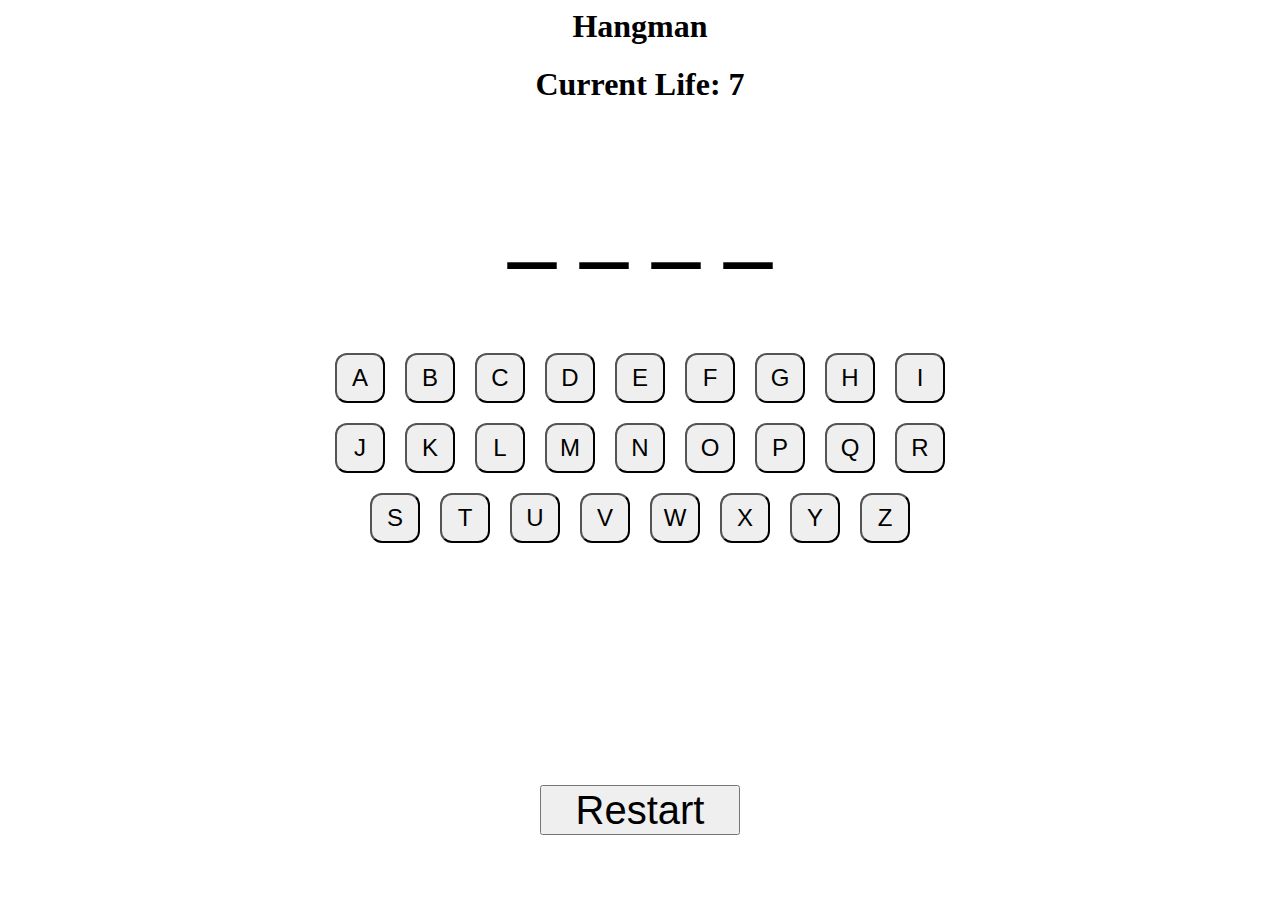
<file: Hangman(old)/index.html>
<html lang="en">

<head>
    <meta charset="UTF-8">
    <meta name="viewport" content="width=device-width, initial-scale=1.0">
    <meta http-equiv="X-UA-Compatible" content="ie=edge">
    <title>Hangman</title>
    <style>
        div {
            text-align: center;
        }

        /*desktop*/
        @media only screen and (min-width: 900px) {
            #restart {
                width: 200px;
                height: 50px;
                font-size: 40px;
                text-align: center;
            }

            #lineDiv {
                font-size: 300%;
            }

            #buttonsDiv {
                margin: auto;
                width: 50%;
                height: 50%;
            }
        }

        /*tablet*/
        @media only screen and (max-width: 900px) and (min-width: 500px) {
            #restart {
                width: 100px;
                height: 50px;
                font-size: 20px;
                text-align: center;
            }

            #lineDiv {
                font-size: 200%;
            }

            #buttonsDiv {
                margin: auto;
                width: 70%;
                height: 60%;
            }
        }

        /*mobile*/
        @media only screen and (max-width:500px) {
            #restart {
                width: 80px;
                height: 40px;
                font-size: 15px;
                text-align: center;
            }

            #lineDiv {
                font-size: 150%;
            }

            #buttonsDiv {
                margin: auto;
                width: 100%;
                height: 70%;
            }
        }
    </style>
</head>

<body>
    <div id="titleDiv">
        <h1>Hangman</h1>
    </div>
    <div id="lifeDiv">
        <h1 id="life"></h1>
    </div>
    <div id="lineDiv">
        <h1 id="line"></h1>
    </div>
    <div id="gameMessage">
        <h1 id="gameOver"></h1>
    </div>
    <div id="buttonsDiv">
    </div>
    <div id="restartDiv">
        <button type='button' id='restart'>Restart</button>
    </div>
    <script>
        let buttons = [];
        let answerArr = [];
        let life = 7;
        let stop = false;
        let wordbank = ['LEARNED', 'SENSE', 'SLIM', 'UTTER', 'LOCK', 'NOTICE', 'ZONKED', 'AWAKE', 'FRETFUL', 'CAUSE', 'COVER', 'POOR', 'PERMIT', 'DANGEROUS', 'FURRY', 'PICKLE', 'ERROR', 'ORDER', 'DAM', 'TEMPER', 'PLAY', 'SISTER', 'NUMBER', 'COMFORTABLE', 'ANTS', 'ARROGANT', 'EXCITE', 'AMUSING', 'BACK', 'RIPE', 'SUGGESTION', 'SEPARATE', 'INFLUENCE', 'STEADY', 'AVERAGE', 'ORANGES', 'LONGING', 'CRIME', 'NORTH', 'RUDDY', 'SPARK', 'INCONCLUSIVE', 'VICTORIOUS', 'JUGGLE', 'SHUT', 'ONEROUS', 'HANDSOME', 'JOIN', 'TAX', 'GUIDE', 'CABBAGE', 'DRIVING', 'DISLIKE', 'CAST', 'NOISELESS', 'DRUNK', 'VULGAR', 'TEST', 'BLOOD', 'SPIDERS', 'YARN', 'CRACKER', 'SLEEPY', 'HUM', 'PLANT', 'SLOW', 'JUICE', 'STROKE', 'UNUSUAL', 'COMPETITION', 'CLIP', 'BEE', 'DRAG', 'PURPLE', 'DEPRESSED', 'INTEND', 'CONNECT', 'FLAG', 'TYPICAL', 'MATERIALISTIC', 'GROTESQUE', 'BRIGHT', 'WHEEL', 'SNOTTY', 'RIVER', 'PRINT', 'BREEZY', 'INVENTION', 'EXUBERANT', 'LETTER', 'SILENT', 'EXCLUSIVE', 'BEFITTING', 'BOARD', 'BITTER', 'INTERRUPT', 'DEAFENING', 'REPLACE', 'PRICE', 'PROGRAM'];
        let word = generateWord(wordbank);

        startGame();

        document.getElementById('restart').onclick = restartGame;

        function restartGame() {
            for (let i = 0; i < buttons.length; i++) {
                buttons[i].reEnable();
            }
            answerArr = [];
            life = 7;
            stop = false;
            document.getElementById("gameOver").innerHTML = '';
            word = generateWord(wordbank);
            generateUnderlines(word);
            printGame();
        }


        function startGame() {
            createButtons();
            generateUnderlines(word);
            printGame();
        }

        function Button(id) {
            this.id = id;
            this.btn = document.createElement("button");
            this.btn.style.width = "50px";
            this.btn.style.height = "50px";
            this.btn.style.margin = "10px";
            this.btn.style.borderRadius = "12px";
            this.btn.innerHTML = "<font size='5'>" + String.fromCharCode(id + 65) + "</font>";
            this.btn.style.position = "static";
            this.reEnable = function () {
                this.btn.disabled = false;
            }
            this.btn.onclick = function () {
                checkWord(id);
                this.disabled = true;
            };
            document.getElementById("buttonsDiv").appendChild(this.btn);
        }

        function checkWord(i) {
            if (!stop) {
                let guessed = false;
                let win = true;
                for (let j = 0; j < word.length; j++) {
                    if (word[j] == String.fromCharCode(buttons[i].id + 65)) {
                        guessed = true;
                        if (answerArr[j] == '_') {
                            life++;
                        }
                        answerArr[j] = word[j];
                        printGame();
                    }
                }
                for (let j = 0; j < answerArr.length; j++) {
                    if (answerArr[j] == '_') {
                        win = false;
                        break;
                    }
                }
                if (!guessed) {
                    life--;
                }
                document.getElementById('life').innerHTML = "Current Life: " + life;
                if (win) {
                    gameOver('w');
                }
                if (life == 0) {
                    gameOver();
                }
            }
        }

        function createButtons() {
            for (let i = 0; i < 26; i++) {
                buttons.push(new Button(i));
            }
        }

        function generateUnderlines(word) {
            let letters = word.length;
            for (let i = 0; i < word.length; i++) {
                answerArr[i] = '_';
            }
        }

        function gameOver(winOrlose) {
            if (winOrlose == 'w') {
                document.getElementById('gameOver').innerHTML = "YOU WON!";
            } else {
                document.getElementById('gameOver').innerHTML = "GAME OVER!" + "\nCorrect Word is " + word;
            }
            word = generateWord(wordbank);
            generateUnderlines(word);
            life = 7;
            stop = true;
        }

        function printGame() {
            document.getElementById("line").innerHTML = answerArr.join(' ');
            document.getElementById("life").innerHTML = "Current Life: " + life;
        }

        function generateWord(wordList) {
            randomNum = parseInt(Math.random() * 100);
            return wordList[randomNum];
        }
    </script>
</body>

</html>
</file>
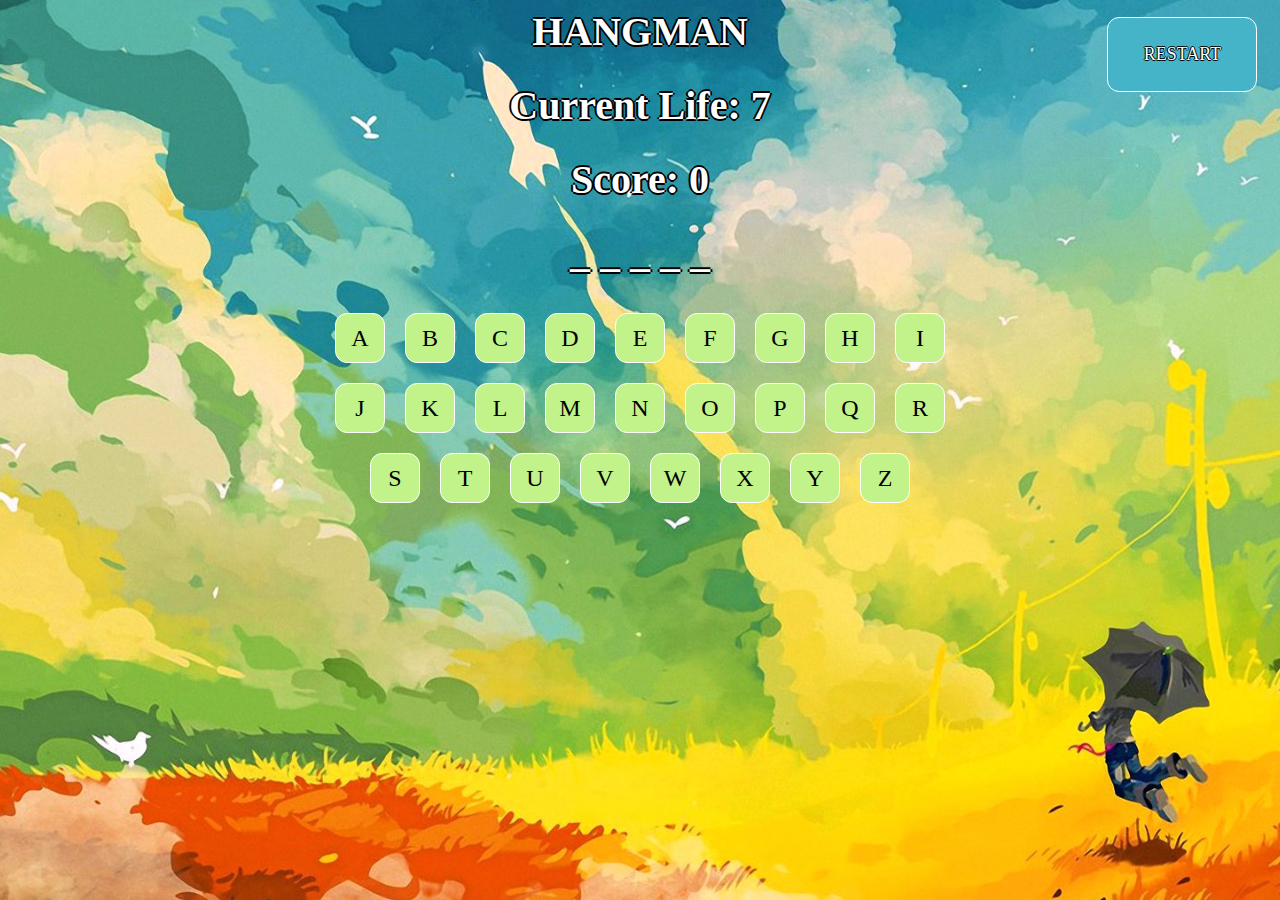
<file: Hangman/index.html>
<html lang="en">

<head>
    <meta charset="UTF-8">
    <meta name="viewport" content="width=device-width, initial-scale=1.0">
    <meta http-equiv="X-UA-Compatible" content="ie=edge">
    <title>Hangman Game</title>
    <link href="./css/style.css" rel="stylesheet" type="text/css">
</head>

<body>
    <div id="titleDiv">
        <h1>HANGMAN</h1>
    </div>
    <div id="lifeDiv">
        <h1 id="life"></h1>
        <h1 id="score"></h1>
    </div>
    <div id="lineDiv">
        <h1 id="line"></h1>
    </div>
    <div id="gameMessage">
        <h1 id="gameOver"></h1>
    </div>
    <div id="buttonsDiv">
    </div>
    <div id="restartDiv">
        <button type='button' id='restart'>RESTART</button>
    </div>
    <script src="./src/script.js"></script>
</body>

</html>
</file>
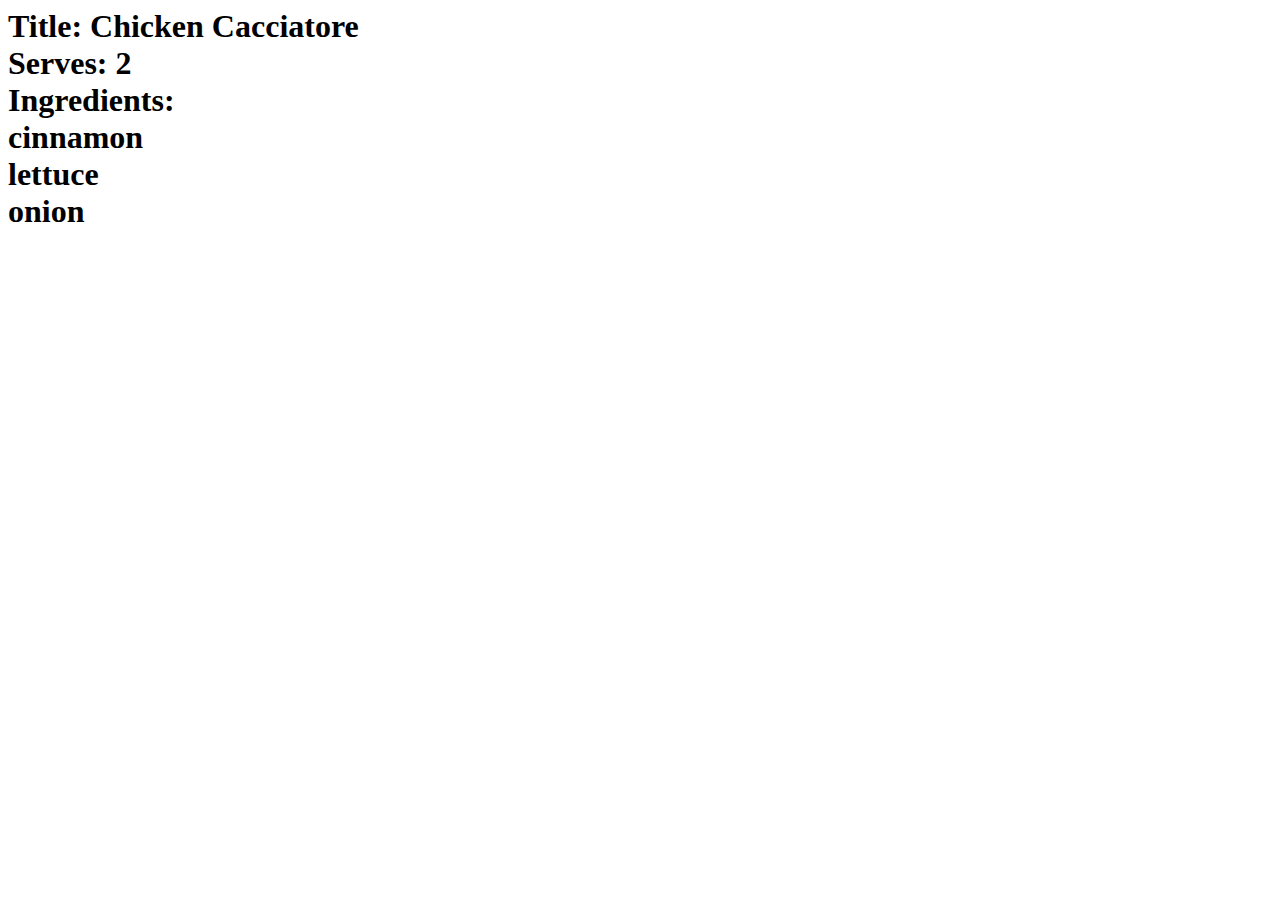
<file: lab8/index.html>
<html lang="en">
<head>
    <meta charset="UTF-8">
    <meta name="viewport" content="width=device-width, initial-scale=1.0">
    <meta http-equiv="X-UA-Compatible" content="ie=edge">
    <title>Lab8</title>
    <style>
        div{
            width:15px;
            height:auto;
            display:inline-block;
        }
        button{
            font-size:15px;
            width:50px;
            height:30px;
        }
    </style>
</head>
<body>
    <script>
        // part a
        let buttonNum = parseInt(prompt("Enter number of buttons"));
        if (buttonNum >= 0 && buttonNum <= 26){
            generateButtons(buttonNum);
        } else{
            window.alert("Number should be between 0 and 26");
        }

        function generateButtons(num){
            for(let i = 0; i < num; i++){
                let btn = document.createElement("BUTTON");
                let space = document.createElement("div");
                document.body.appendChild(btn);
                document.body.appendChild(space);
                btn.innerHTML = String.fromCharCode(i + 65);
                btn.onclick = function(){console.log("Button " + String.fromCharCode(i + 65) + " was clicked")};
            }
        }

        // part b
        function Myrecipe(title, serves, incredients){
            this.title = title;
            this.serves = serves;
            this.incredients = incredients;
            this.print = function(){
                document.write("<h1>");
                document.write("Title: " + title + "<br>");
                document.write("Serves: " + serves + "<br>");
                document.write("Ingredients: " + "<br>");
                for(let i = 0; i < incredients.length; i ++){
                    document.write(incredients[i] + "<br>");
                }
            }
        }
        myObj = new Myrecipe ("Chicken Cacciatore", 2, ["cinnamon", "lettuce", "onion"] );
        myObj.print();

    </script>
</body>
</html>
</file>
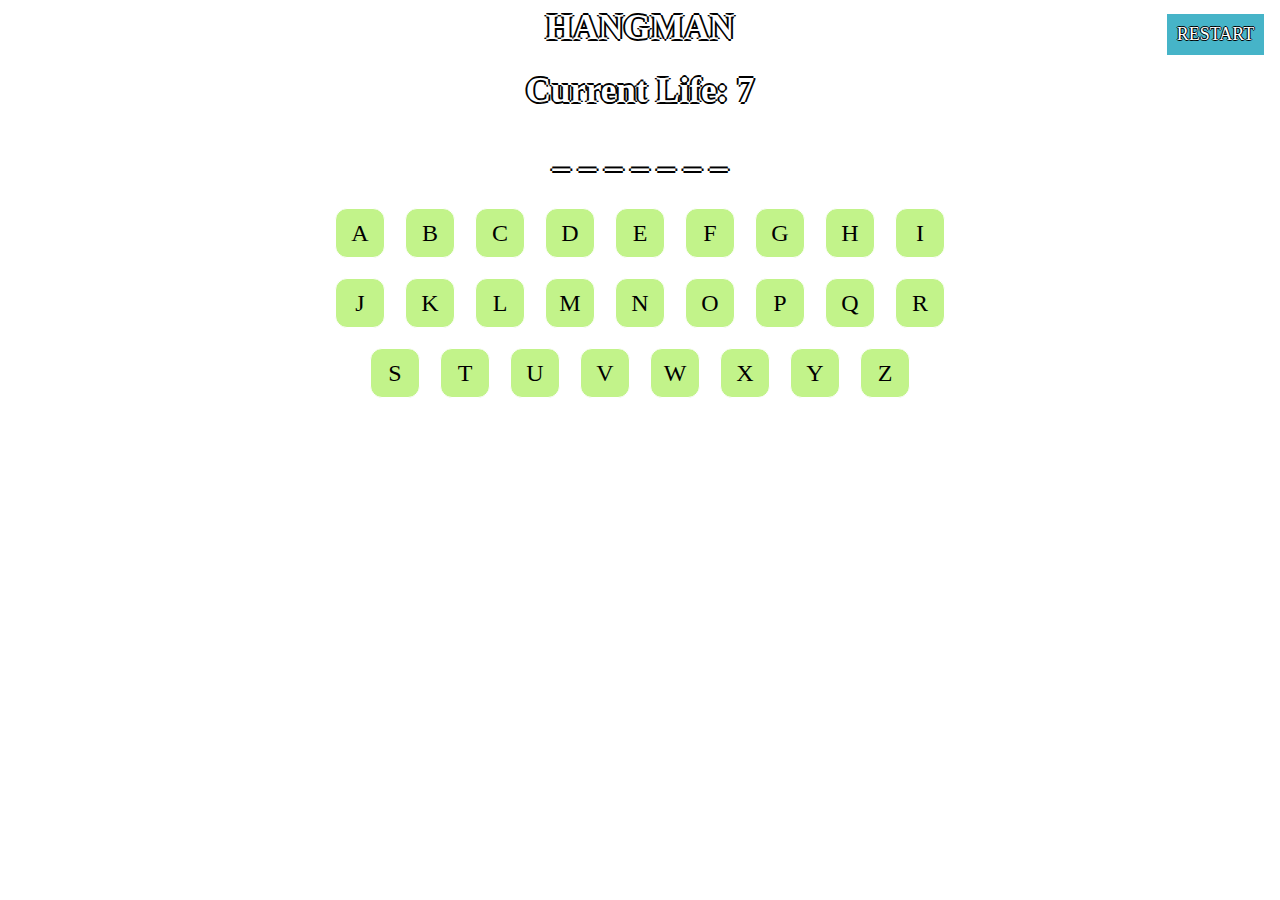
<file: Test/index.html>
<html lang="en">

<head>
    <meta charset="UTF-8">
    <meta name="viewport" content="width=device-width, initial-scale=1.0">
    <meta http-equiv="X-UA-Compatible" content="ie=edge">
    <title>Hangman Game</title>
    <link rel="stylesheet" href="hangstyle.css">
</head>

<body>
    <div id="titleDiv">
        <h1>HANGMAN</h1>
    </div>
    <div id="lifeDiv">
        <h1 id="life"></h1>
    </div>
    <div id="lineDiv">
        <h1 id="line"></h1>
    </div>
    <div id="gameMessage">
        <h1 id="gameOver"></h1>
    </div>
    <div id="buttonsDiv">
    </div>
    <div id="restartDiv">
        <button type='button' id='restart'>RESTART</button>
    </div>
    <script>
        let buttons = [];
        let answerArr = [];
        let life = 7;
        let stop = false;
        let wordbank = ['LEARNED', 'SENSE', 'SLIM', 'UTTER', 'LOCK', 'NOTICE', 'ZONKED', 'AWAKE', 'FRETFUL', 'CAUSE', 'COVER', 'POOR', 'PERMIT', 'DANGEROUS', 'FURRY', 'PICKLE', 'ERROR', 'ORDER', 'DAM', 'TEMPER', 'PLAY', 'SISTER', 'NUMBER', 'COMFORTABLE', 'ANTS', 'ARROGANT', 'EXCITE', 'AMUSING', 'BACK', 'RIPE', 'SUGGESTION', 'SEPARATE', 'INFLUENCE', 'STEADY', 'AVERAGE', 'ORANGES', 'LONGING', 'CRIME', 'NORTH', 'RUDDY', 'SPARK', 'INCONCLUSIVE', 'VICTORIOUS', 'JUGGLE', 'SHUT', 'ONEROUS', 'HANDSOME', 'JOIN', 'TAX', 'GUIDE', 'CABBAGE', 'DRIVING', 'DISLIKE', 'CAST', 'NOISELESS', 'DRUNK', 'VULGAR', 'TEST', 'BLOOD', 'SPIDERS', 'YARN', 'CRACKER', 'SLEEPY', 'HUM', 'PLANT', 'SLOW', 'JUICE', 'STROKE', 'UNUSUAL', 'COMPETITION', 'CLIP', 'BEE', 'DRAG', 'PURPLE', 'DEPRESSED', 'INTEND', 'CONNECT', 'FLAG', 'TYPICAL', 'MATERIALISTIC', 'GROTESQUE', 'BRIGHT', 'WHEEL', 'SNOTTY', 'RIVER', 'PRINT', 'BREEZY', 'INVENTION', 'EXUBERANT', 'LETTER', 'SILENT', 'EXCLUSIVE', 'BEFITTING', 'BOARD', 'BITTER', 'INTERRUPT', 'DEAFENING', 'REPLACE', 'PRICE', 'PROGRAM'];
        let word = generateWord(wordbank);

        startGame();

        document.getElementById('restart').onclick = restartGame;

        function restartGame() {
            for (let i = 0; i < buttons.length; i++) {
                buttons[i].reEnable();
            }
            answerArr = [];
            life = 7;
            stop = false;
            document.getElementById("gameOver").innerHTML = '';
            word = generateWord(wordbank);
            generateUnderlines(word);
            printGame();
        }


        function startGame() {
            createButtons();
            generateUnderlines(word);
            printGame();
        }

        function Button(id) {
            this.id = id;
            this.btn = document.createElement("button");
            this.btn.style.width = "50px";
            this.btn.style.height = "50px";
            this.btn.style.margin = "10px";
            this.btn.style.borderRadius = "12px";
            this.btn.innerHTML = "<font size='5'>" + String.fromCharCode(id + 65) + "</font>";
            this.btn.style.position = "static";
            this.reEnable = function () {
                this.btn.disabled = false;
            }
            this.btn.onclick = function () {
                checkWord(id);
                this.disabled = true;
            };
            document.getElementById("buttonsDiv").appendChild(this.btn);
        }

        function checkWord(i) {
            if (!stop) {
                let guessed = false;
                let win = true;
                for (let j = 0; j < word.length; j++) {
                    if (word[j] == String.fromCharCode(buttons[i].id + 65)) {
                        guessed = true;
                        if (answerArr[j] == '_') {
                            life++;
                        }
                        answerArr[j] = word[j];
                        printGame();
                    }
                }
                for (let j = 0; j < answerArr.length; j++) {
                    if (answerArr[j] == '_') {
                        win = false;
                        break;
                    }
                }
                if (!guessed) {
                    life--;
                }
                document.getElementById('life').innerHTML = "Current Life: " + life;
                if (win) {
                    gameOver('w');
                }
                if (life == 0) {
                    gameOver();
                }
            }
        }

        function createButtons() {
            for (let i = 0; i < 26; i++) {
                buttons.push(new Button(i));
            }
        }

        function generateUnderlines(word) {
            let letters = word.length;
            for (let i = 0; i < word.length; i++) {
                answerArr[i] = '_';
            }
        }

        function gameOver(winOrlose) {
            if (winOrlose == 'w') {
                document.getElementById('gameOver').innerHTML = "YOU WON!";
            } else {
                document.getElementById('gameOver').innerHTML = "GAME OVER!" + "\nCorrect Word is " + word;
            }
            word = generateWord(wordbank);
            generateUnderlines(word);
            life = 7;
            stop = true;
        }

        function printGame() {
            document.getElementById("line").innerHTML = answerArr.join(' ');
            document.getElementById("life").innerHTML = "Current Life: " + life;
        }

        function generateWord(wordList) {
            randomNum = parseInt(Math.random() * 100);
            return wordList[randomNum];
        }
    </script>
</body>

</html>
</file>
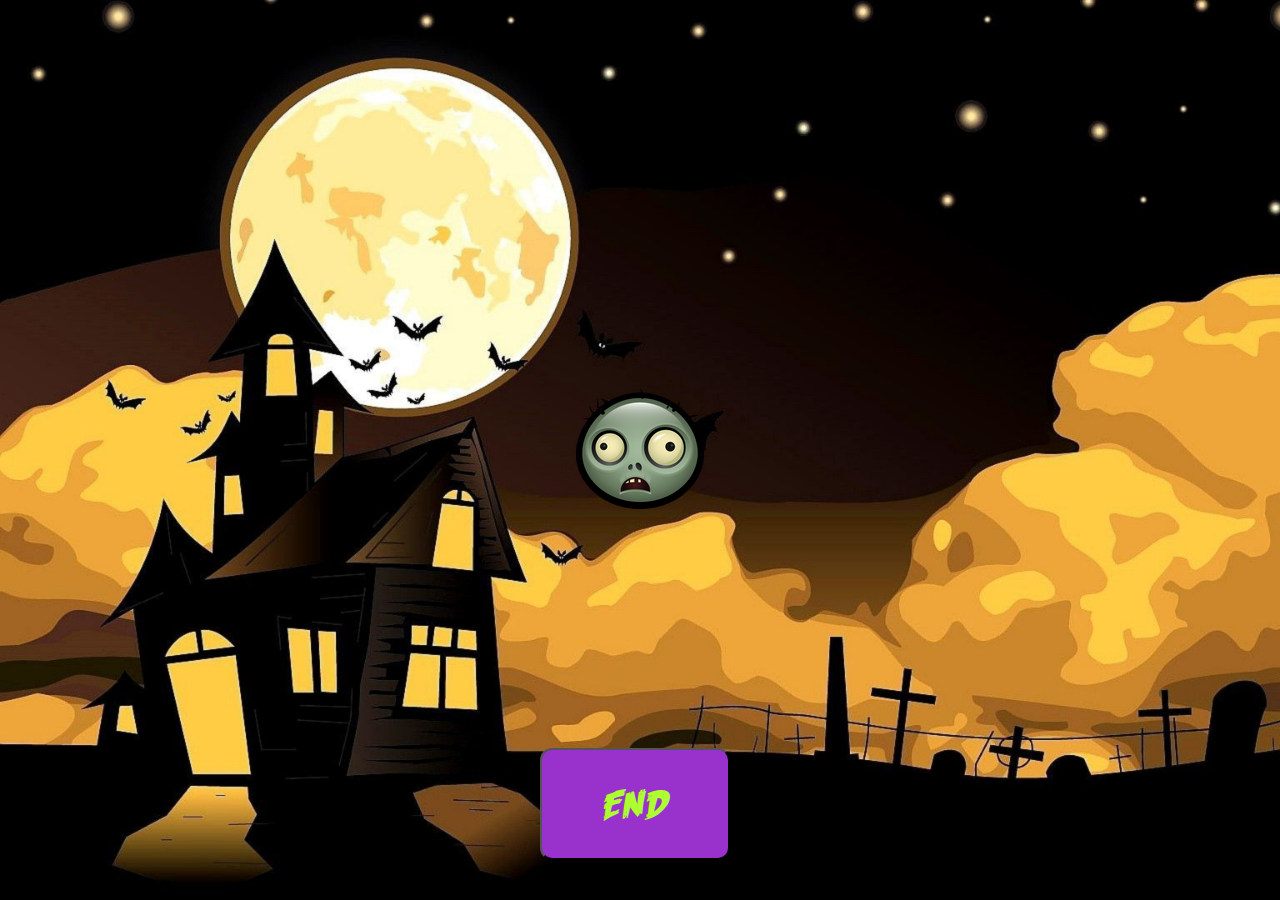
<file: Zombie/index.html>
<!DOCTYPE html>
<html>
    <head>
        <title>Zombie</title>
        <link href="./css/style.css" rel="stylesheet" type="text/css">
    </head>
    <body id="back">
        <div id="scoreboard">
            <h1 id="score"></h1>
        </div>

        <div id="game">
            <img id="start" onclick="begin()">
            <img id="zombie" onclick="die()">
            <img id="explosion">
        </div>

        <div id="end">
            <button id="endbutton" onclick="end()">END</button>
        </div>

        <script>
            let gscore = 0;
            let w = 0;
            let h = 0;
            let spawnZombie;
            let clearZombie;
            let explodeZombie;
            let startGame = document.getElementById("start");
            let zombie = document.getElementById("zombie");
            let explosion = document.getElementById("explosion");
            let score = document.getElementById("score");

            startGame.src="./images/zombie.png";

            // Start the game by first hide the original zombie and set the game score to 0
            function begin(){
                startGame.style.display = "none";
                gscore = 0;
                ingame();
            }

            // Spawns zombie and display score
            function ingame(){
                if(gscore === -1){
                    return;
                }
                spawnZombie = setTimeout(function(){next()}, 2000);
                score.innerHTML = "Score: " + gscore;
            }

            // Remove the zombie and plays audio and explosion gif, increament the score by 1
            function die(){
                if(gscore === -1){
                    return;
                }
                removeZombie();
                bombAudio();
                zombieAudio();
                explode(w, h);
                gscore++;
            }

            // Remove the zombie without effects if the zombie was not clicked by the player within 2 seconds
            function gone(){
                if(gscore === -1){
                    return;
                }
                if(window.getComputedStyle(zombie).display === "block"){
                    removeZombie();
                }
                ingame();
            }

            // Randomly spawn a zombie, and removes it within 2 seconds
            function next(){
                if(gscore === -1){
                    return;
                }

                let rect = document.getElementById("scoreboard").getBoundingClientRect();
                let rect2 = document.getElementById("end").getBoundingClientRect();
                w = (window.innerWidth * 0.8) * Math.random();
                h = (window.innerHeight * 0.7) * Math.random();
                while(((w >= (rect.left - 100) && w <= (rect.right + 100)) && (h >= (rect.top - 100) && h <= (rect.bottom + 100))) ||
                ((w >= (rect2.left - 100) && w <= (rect2.right + 100)) && (h >= (rect2.top - 100) && h <= (rect2.bottom + 100)))){
                    w = (window.innerWidth * 0.8) * Math.random();
                    h = (window.innerHeight * 0.7) * Math.random();
                }

                zombie.style.display = "block";
                zombie.src="./images/zombie.png";
                zombie.style.marginLeft = w + "px";
                zombie.style.marginTop = h + "px";
                clearZombie = setTimeout(function(){gone()}, 2000);
            }

            // Display explosion gif on same position as the zombie
            function explode(width, height){
                if(gscore === -1){
                    return;
                }
                explosion.style.display = "block";
                explosion.src="./images/explosion.gif";
                explosion.style.marginLeft = width + "px";
                explosion.style.marginTop = height + "px";
                explodeZombie = setTimeout(removeExplosion, 400);
            }

            // Removes explosion
            function removeExplosion(){
                explosion.style.display = "none";
            }

            // Removes zombie
            function removeZombie(){
                zombie.style.display = "none";
            }

            // Set the game score to -1, so other functions know not to execute, removes everything, and clear any timeout, and display the original zombie
            function end(){
                gscore = -1;
                removeZombie();
                removeExplosion();
                clearTimeout(spawnZombie);
                clearTimeout(clearZombie);
                clearTimeout(explodeZombie);
                startGame.style.display = "block";
            }

            // Plays zombie sound effect
            function zombieAudio(){
                let audio = new Audio("./src/pain.mp3");
                audio.play();
            }

            // Plays bomb sound effect
            function bombAudio(){
                let audio = new Audio("./src/bomb.mp3");
                audio.play();
            }
        </script>
    </body>
</html>
</file>
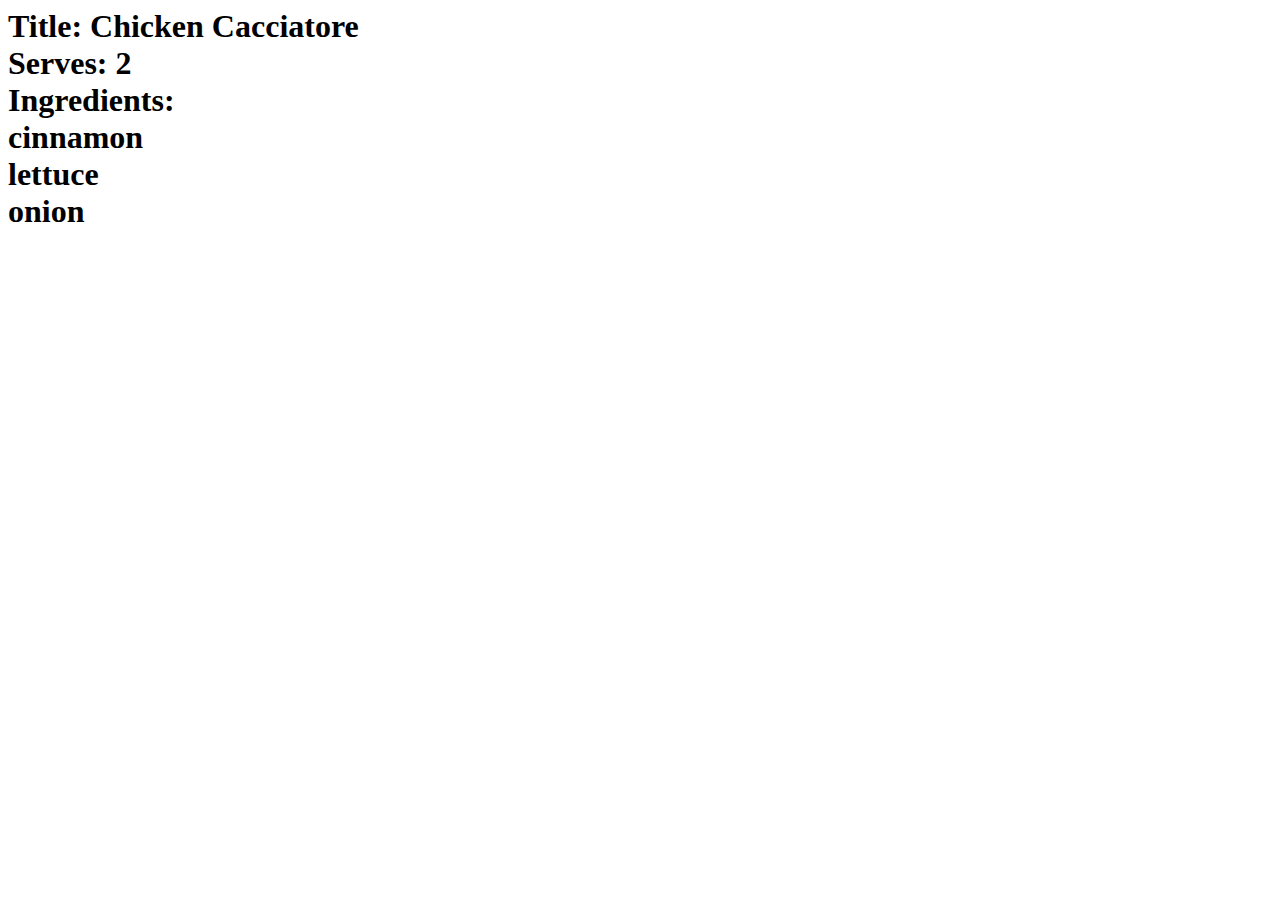
<file: assignments/lab8/index.html>
<html lang="en">
<head>
    <meta charset="UTF-8">
    <meta name="viewport" content="width=device-width, initial-scale=1.0">
    <meta http-equiv="X-UA-Compatible" content="ie=edge">
    <title>Lab8</title>
    <style>
        div{
            width:15px;
            height:auto;
            display:inline-block;
        }
        button{
            font-size:15px;
            width:50px;
            height:30px;
        }
    </style>
</head>
<body>
    <script>
        // part a
        let buttonNum = parseInt(prompt("Enter number of buttons"));
        if (buttonNum >= 0 && buttonNum <= 26){
            generateButtons(buttonNum);
        } else{
            window.alert("Number should be between 0 and 26");
        }

        function generateButtons(num){
            for(let i = 0; i < num; i++){
                let btn = document.createElement("BUTTON");
                let space = document.createElement("div");
                document.body.appendChild(btn);
                document.body.appendChild(space);
                btn.innerHTML = String.fromCharCode(i + 65);
                btn.onclick = function(){console.log("Button " + String.fromCharCode(i + 65) + " was clicked")};
            }
        }

        // part b
        function Myrecipe(title, serves, ingredients){
            this.title = title;
            this.serves = serves;
            this.ingredients = [];
            for(let i = 0; i < ingredients.length; i++){
                this.ingredients.push(ingredients[i]);
            }
            this.print = function(){
                document.write("<h1>");
                document.write("Title: " + this.title + "<br>");
                document.write("Serves: " + this.serves + "<br>");
                document.write("Ingredients: " + "<br>");
                for(let i = 0; i < this.ingredients.length; i ++){
                    document.write(this.ingredients[i] + "<br>");
                }
            }
        }
        myObj = new Myrecipe ("Chicken Cacciatore", 2, ["cinnamon", "lettuce", "onion"] );
        myObj.print();

    </script>
</body>
</html>
</file>
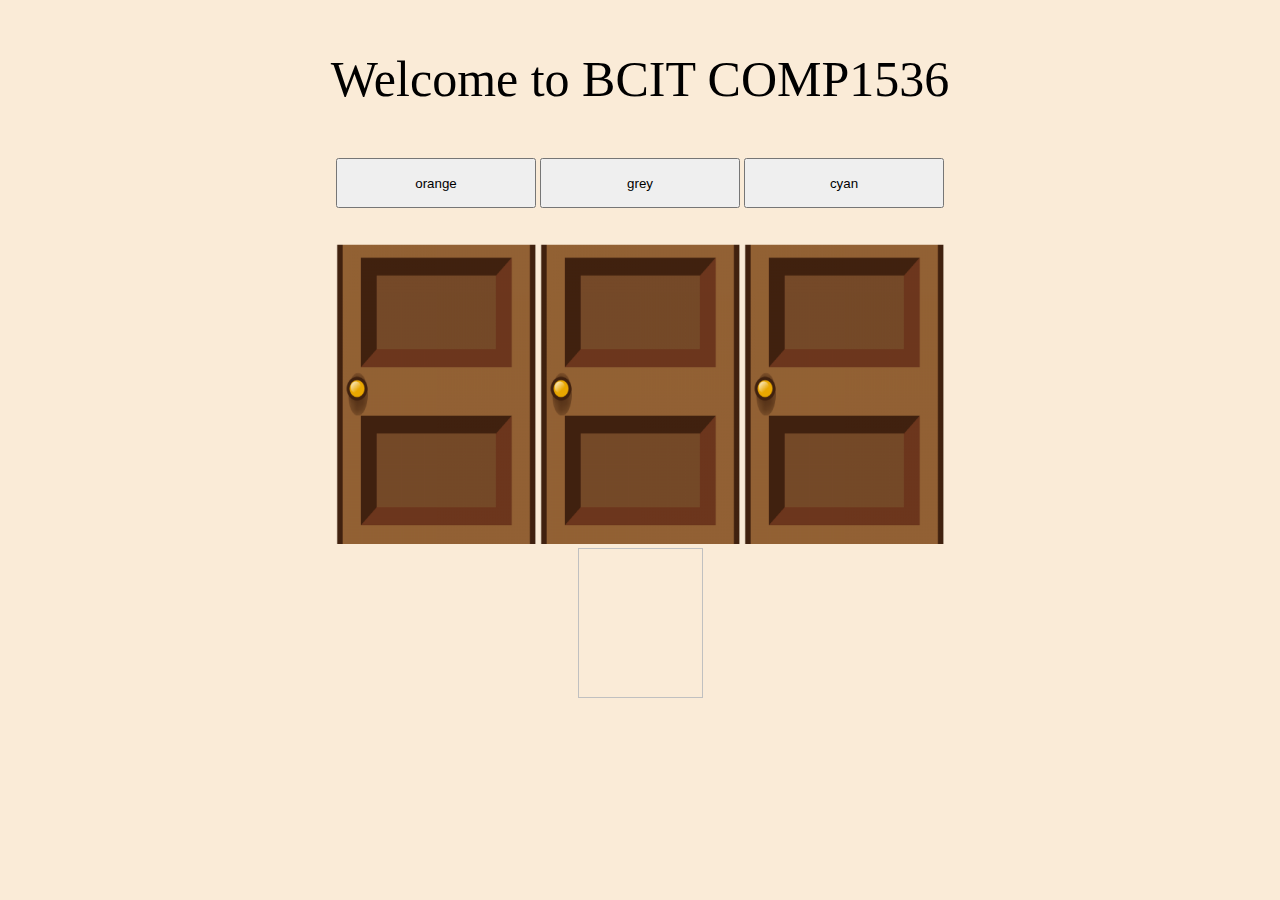
<file: Hsieh_trick_treat.html>
<!DOCTYPE html>
<html>
    <head>
        <title>Trick or Treat</title>
        <style>
        body{
                background-color:antiquewhite;
            }
        </style>
    </head>
    <body>
        <p style="text-align: center;font-size:50px;" id="changeColor">
            Welcome to BCIT COMP1536
        </p>
        <div style="text-align:center;">
            <button style="height:50px;width:200px;" onclick="orange()" type="button">orange</button>
            <button style="height:50px;width:200px;" onclick="grey()" type="button">grey</button>
            <button style="height:50px;width:200px;" onclick="cyan()" type="button">cyan</button>
        </div>
        <br>
        <br>
        <div style="text-align:center;">
            <img height="300" width="200px" onclick="candy()" src="images/door.png">
            <img height="300" width="200px" onclick="ghost1()" src="images/door.png">
            <img height="300" width="200px" onclick="ghost2()" src="images/door.png">
        </div>
        <div style="text-align:center;">
            <img height="150" width="125" id="image" />
        </div>
        <script>
            function orange(){
                document.getElementById("changeColor").style.color="orange";
            }
            function grey(){
                document.getElementById("changeColor").style.color="grey";
            }
            function cyan(){
                document.getElementById("changeColor").style.color="cyan";
            }
            function candy(){
                document.getElementById("image").src="./images/candy.png";
            }
            function ghost1(){
                document.getElementById("image").src="./images/ghost1.png";
            }
            function ghost2(){
                document.getElementById("image").src="./images/ghost2.png";
            }
        </script>
    </body>
</html>
</file>
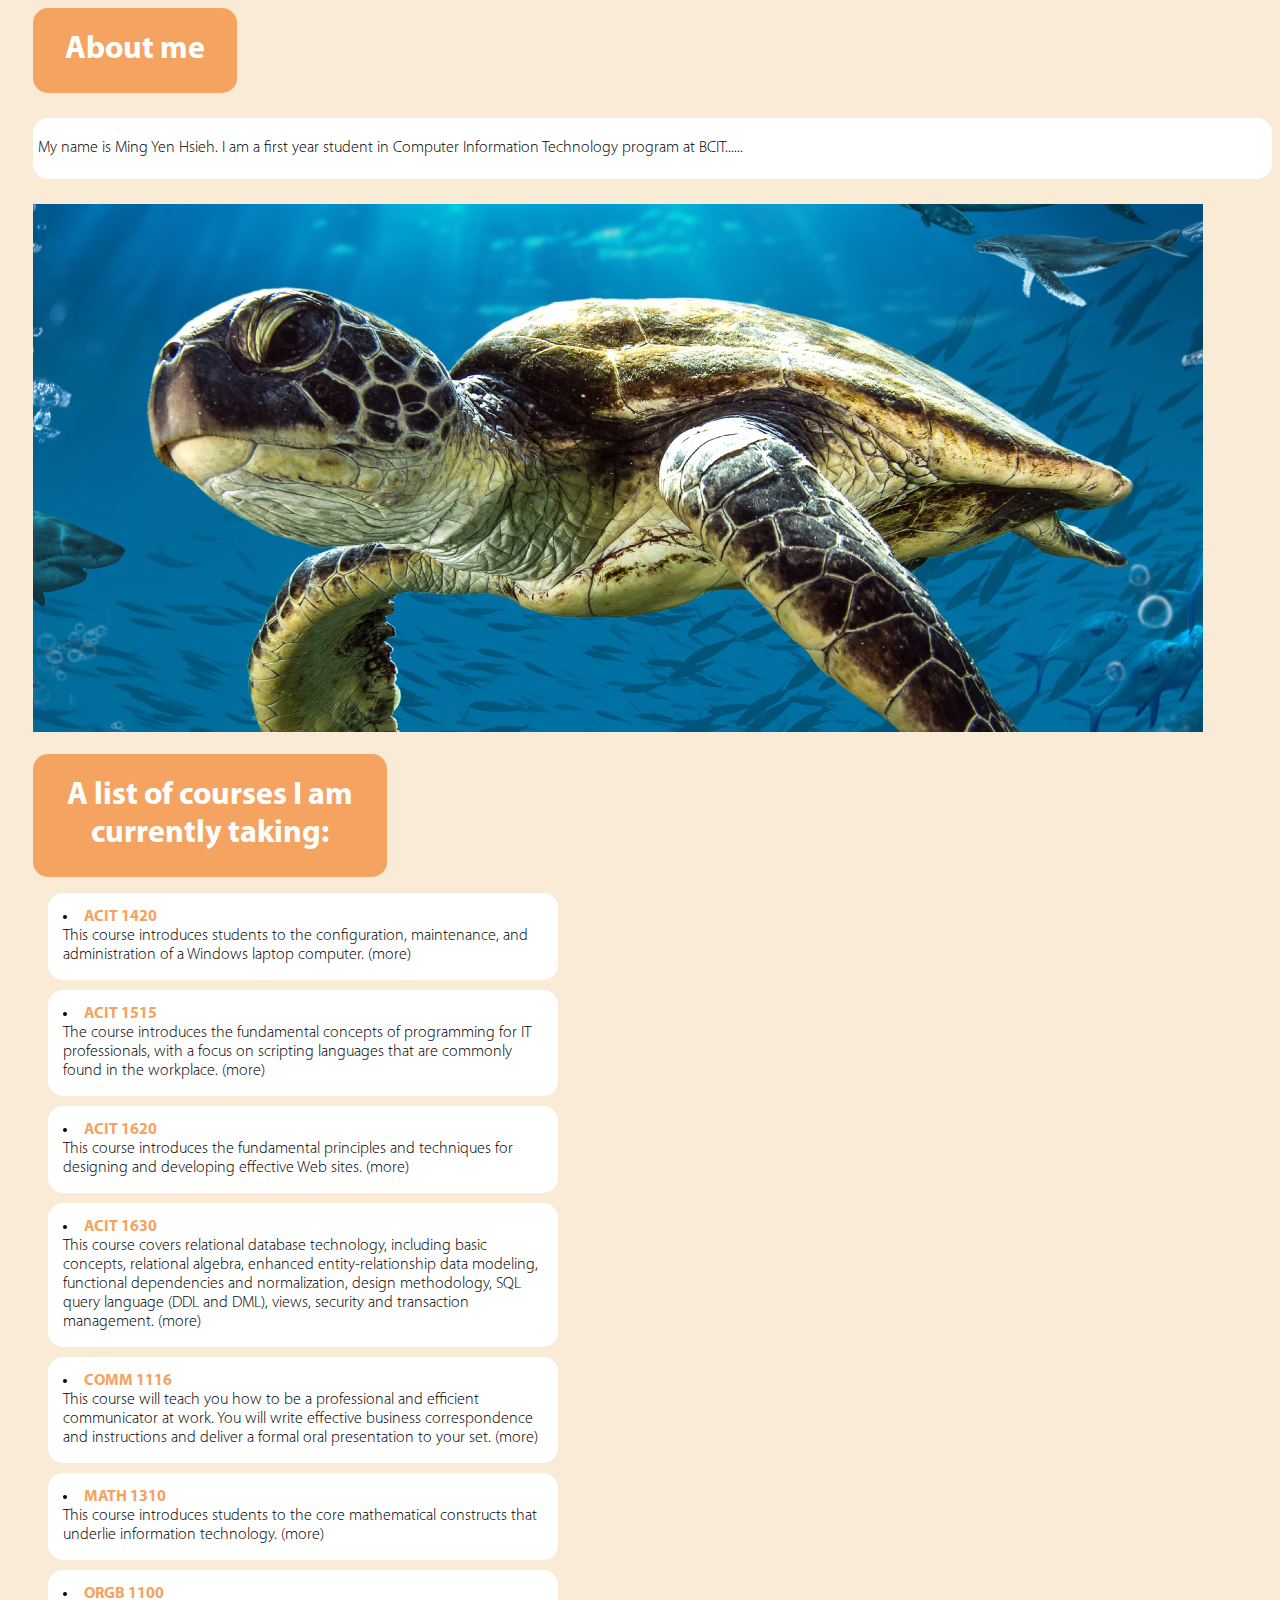
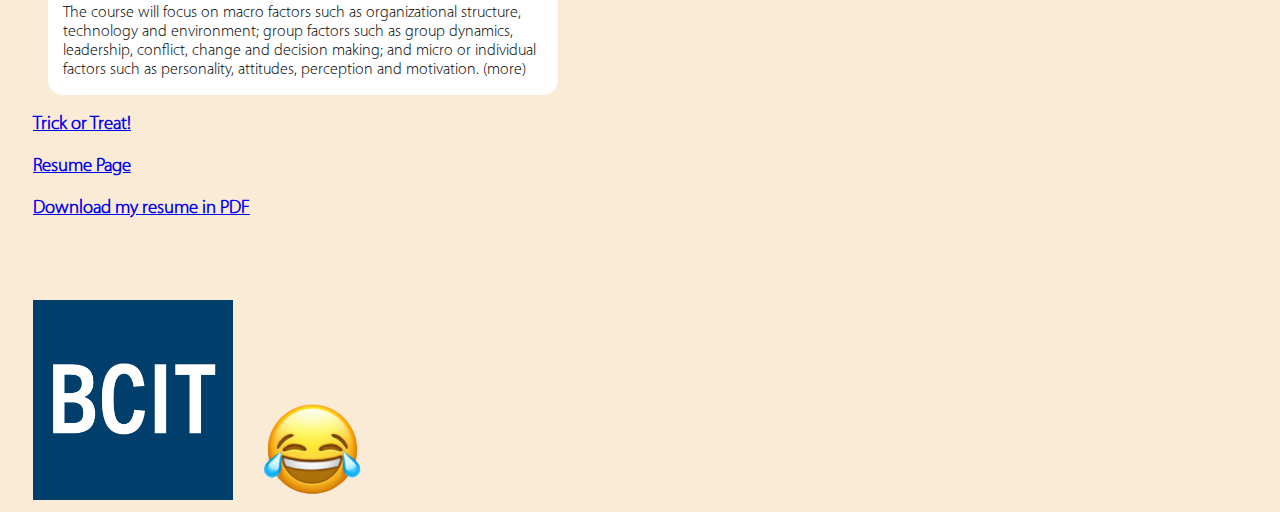
<file: index(odl).html>
<!DOCTYPE html>
<html>
    <head>
        <title>Home Page</title>
        <style>
            @font-face{
                font-family:"myriadpro";
                src: url("./fonts/myriadpro-light.woff") format("woff");
            }
            @font-face{
                font-family:"myriadprobold";
                src: url("./fonts/myriadpro-bold.woff") format("woff");
            }
            body{
                background-color:antiquewhite;
            }
            h1, h2{
                font-family:myriadprobold;
                color:white;
                font-weight:bold
            }
            h3{
                margin-left:25px;
            }
            p{
                font-family:myriadpro;
                color:black;
            }
            ul{
                font-family:myriadpro;
                list-style-position:inside;
            }
            li{
                margin:10px;
            }
            h3{
                font-family:myriadpro;
            }
            a.list{
                text-decoration:none;
                color:black;
            }
            .courseDiv{
                border-radius:15px;
                padding:5px;
                margin-top:10px;
                max-width:500px;
            }
            #div1, #div2{
                background-color:white;
            }
            #div3, #div4{
                background-color:white;
            }
            #div5, #div6, #div7{
                background-color:white;
            }
            div:hover.courseDiv{
                background-color:white;
                border:dashed;
                border-width:5px;
                border-radius:15px;
                padding:5px;
            }
            #head{
                background-color:sandybrown;
                width:200px;
                text-align:center;
            }
            .textbox{
                border-radius:15px;
                padding:2px;
                margin-left:25px;
            }
            #paragraph{
                background-color:white;
                margin-top:25px;
                padding:5px;
            }
            img{
                margin-top:25px;
                margin-left:25px;
            }
            #head2{
                background-color:sandybrown;
                width:350px;
                text-align:center;
            }
            .listTitle{
                color:sandybrown;
                font-family:myriadprobold;
                display:inline;
            }
        </style>
    </head>
    <p class="listTitle"></p>
    <body>
        <div class="textbox" id="head"><h1>About me</h1></div>

        <div class="textbox" id="paragraph"><p>My name is Ming Yen Hsieh. I am a first year student in Computer Information Technology program at BCIT......</p></div>

        <img src = "images\seaturtle.jpg" alt = "a picture of me"><br><br>
        
        <div class="textbox" id="head2"><h1>A list of courses I am currently taking:</h1></div>
        <ul>
            <div id="div1" class="courseDiv">
                <a class="list" href = "https://www.bcit.ca/study/outlines/20193044279"><li><p class="listTitle">ACIT 1420</p><br>This course introduces students to the configuration, maintenance, and administration of a Windows laptop computer. (more)</li></a>
            </div>

            <div id="div2" class="courseDiv">
                <a class="list" href = "https://www.bcit.ca/study/outlines/20193034319"><li><p class="listTitle">ACIT 1515</p><br>The course introduces the fundamental concepts of programming for IT professionals, with a focus on scripting languages that are commonly found in the workplace. (more)</li></a>
            </div>

            <div id="div3" class="courseDiv">
                <a class="list" href = "https://www.bcit.ca/study/outlines/20193034322"><li><p class="listTitle">ACIT 1620</p><br>This course introduces the fundamental principles and techniques for designing and developing effective Web sites. (more)</li></a>
            </div>

            <div id="div4" class="courseDiv">
                <a class="list" href = "https://www.bcit.ca/study/outlines/20193034355"><li><p class="listTitle">ACIT 1630</p><br>This course covers relational database technology, including basic concepts, relational algebra, enhanced entity-relationship data modeling, functional dependencies and normalization, design methodology, SQL query language (DDL and DML), views, security and transaction management. (more)</li></a>
            </div>

            <div id="div5" class="courseDiv">
                <a class="list" href = "https://www.bcit.ca/study/outlines/20193034328"><li><p class="listTitle">COMM 1116</p><br>This course will teach you how to be a professional and efficient communicator at work. You will write effective business correspondence and instructions and deliver a formal oral presentation to your set. (more)</li></a>
            </div>

            <div id="div6" class="courseDiv">
                <a class="list" href = "https://www.bcit.ca/study/outlines/20193041874"><li><p class="listTitle">MATH 1310</p><br>This course introduces students to the core mathematical constructs that underlie information technology. (more)</li></a>
            </div>

            <div id="div7" class="courseDiv">
                <a class="list" href = "https://www.bcit.ca/study/outlines/20191084974"><li><p class="listTitle">ORGB 1100</p><br>The course will focus on macro factors such as organizational structure, technology and environment; group factors such as group dynamics, leadership, conflict, change and decision making; and micro or individual factors such as personality, attitudes, perception and motivation. (more)</li></a>
            </div>
        </ul>

        <h3><a href = "Hsieh_trick_treat.html">Trick or Treat!</a></h3>

        <h3><a href = "resume.html">Resume Page</a></h3>

        <h3><a href = "files\resume.pdf">Download my resume in PDF</a></h3>

        <br><br><a href = "https://www.bcit.ca"><img src = "images\bcit.png" alt = "BCIT homepage" width = "200" height = "200"></a>

        <a href ="https://airbrake.io/blog/comics/top-10-programming-comics-cartoons-selected-by-stackoverflow-users"><img src = "images\joynobg.png" alt = "laughing face" width = "100" height = "100"></a>
    </body>
</html>
</file>
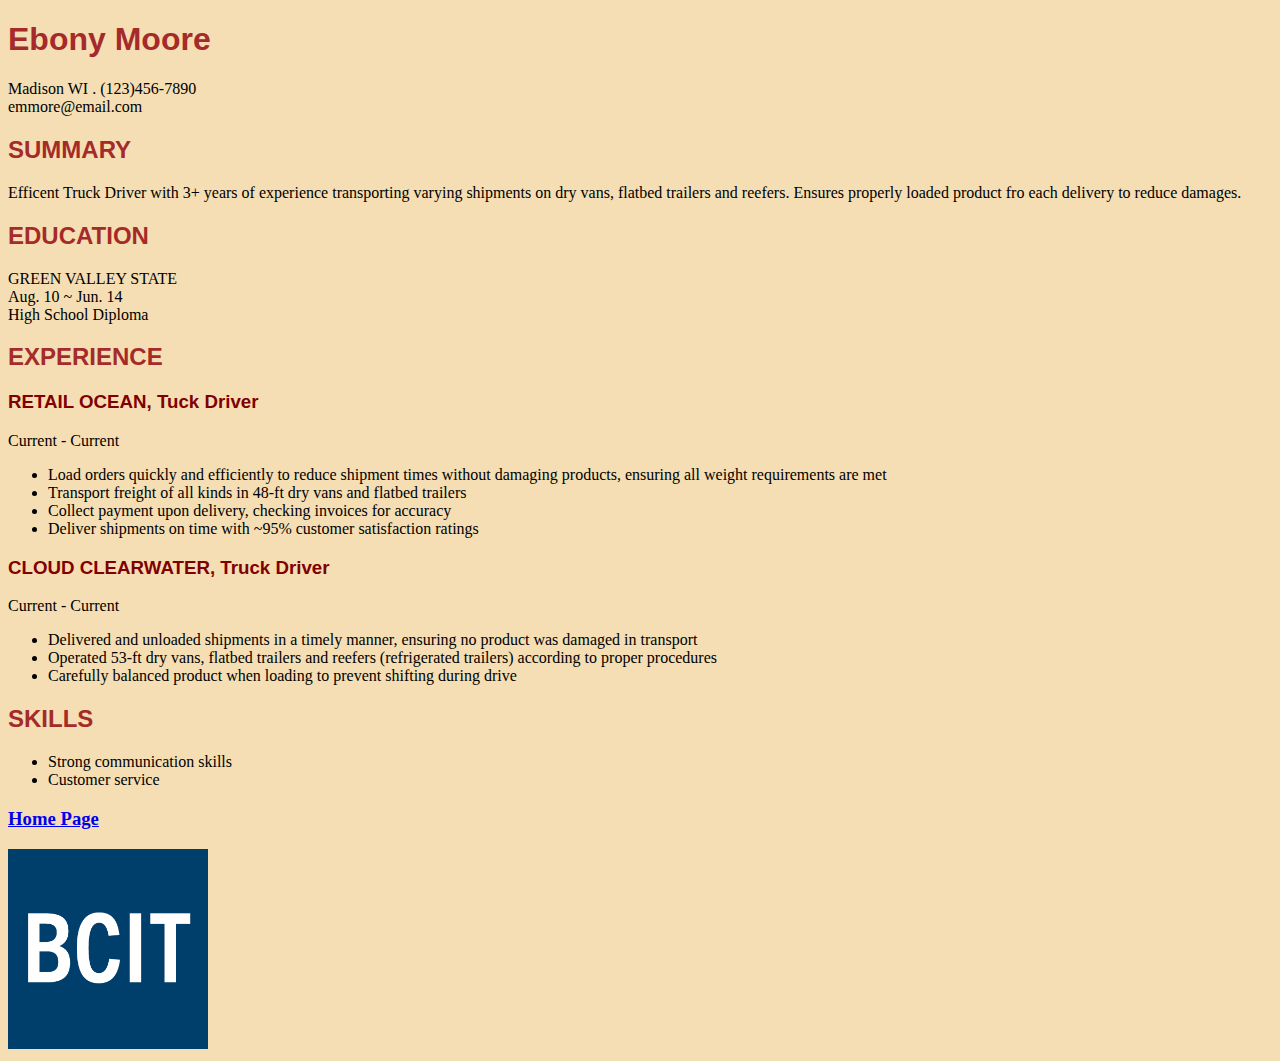
<file: resume.html>
<!DOCTYPE html>
<html>
    <head>
        <title>Resume Page</title>
    </head>
    <body style = "background-color:wheat">
        <h1 style = "font-family:Verdana, Geneva, Tahoma, sans-serif;color:brown">Ebony Moore</h1>
        <p style = "font-family:cursive">Madison WI . (123)456-7890
            <br>emmore@email.com
        </p>

        <h2 style = "font-family:Verdana, Geneva, Tahoma, sans-serif;color:brown">SUMMARY</h2>
        <p style = "font-family:cursive">Efficent Truck Driver with 3+ years of experience transporting varying shipments on dry vans, flatbed trailers and reefers. Ensures properly loaded product fro each delivery to reduce damages.</p>

        <h2 style = "font-family:Verdana, Geneva, Tahoma, sans-serif;color:brown">EDUCATION</h2>
        <p style = "font-family:cursive">GREEN VALLEY STATE
            <br>Aug. 10 ~ Jun. 14
            <br>High School Diploma
        </p>

        <h2 style = "font-family:Verdana, Geneva, Tahoma, sans-serif;color:brown">EXPERIENCE</h2>
        <h3 style = "font-family:Verdana, Geneva, Tahoma, sans-serif;color:maroon">RETAIL OCEAN, Tuck Driver</h3>
        <p style = "font-family:cursive">Current - Current</p>
        <ul style = "font-family:cursive">
            <li>Load orders quickly and efficiently to reduce shipment times without damaging products, ensuring all weight requirements are met</li>
            <li>Transport freight of all kinds in 48-ft dry vans and flatbed trailers</li>
            <li>Collect payment upon delivery, checking invoices for accuracy</li>
            <li>Deliver shipments on time with ~95% customer satisfaction ratings</li>
        </ul>

        <h3 style = "font-family:Verdana, Geneva, Tahoma, sans-serif;color:maroon">CLOUD CLEARWATER, Truck Driver</h3>
        <p style = "font-family:cursive">Current - Current</p>
        <ul style = "font-family:cursive">
            <li>Delivered and unloaded shipments in a timely manner, ensuring no product was damaged in transport</li>
            <li>Operated 53-ft dry vans, flatbed trailers and reefers (refrigerated trailers) according to proper procedures</li>
            <li>Carefully balanced product when loading to prevent shifting during drive</li>
        </ul>

        <h2 style = "font-family:Verdana, Geneva, Tahoma, sans-serif;color:brown">SKILLS</h2>
        <ul style = "font-family:cursive">
            <li>Strong communication skills</li>
            <li>Customer service</li>
        </ul>

        <h3><a href = "index.html">Home Page</a></h3>

        <a href = "https://www.bcit.ca"><img src = "images\bcit.png" alt = "BCIT homepage" width = "200" height = "200"></a>
    </body>
</html>
</file>
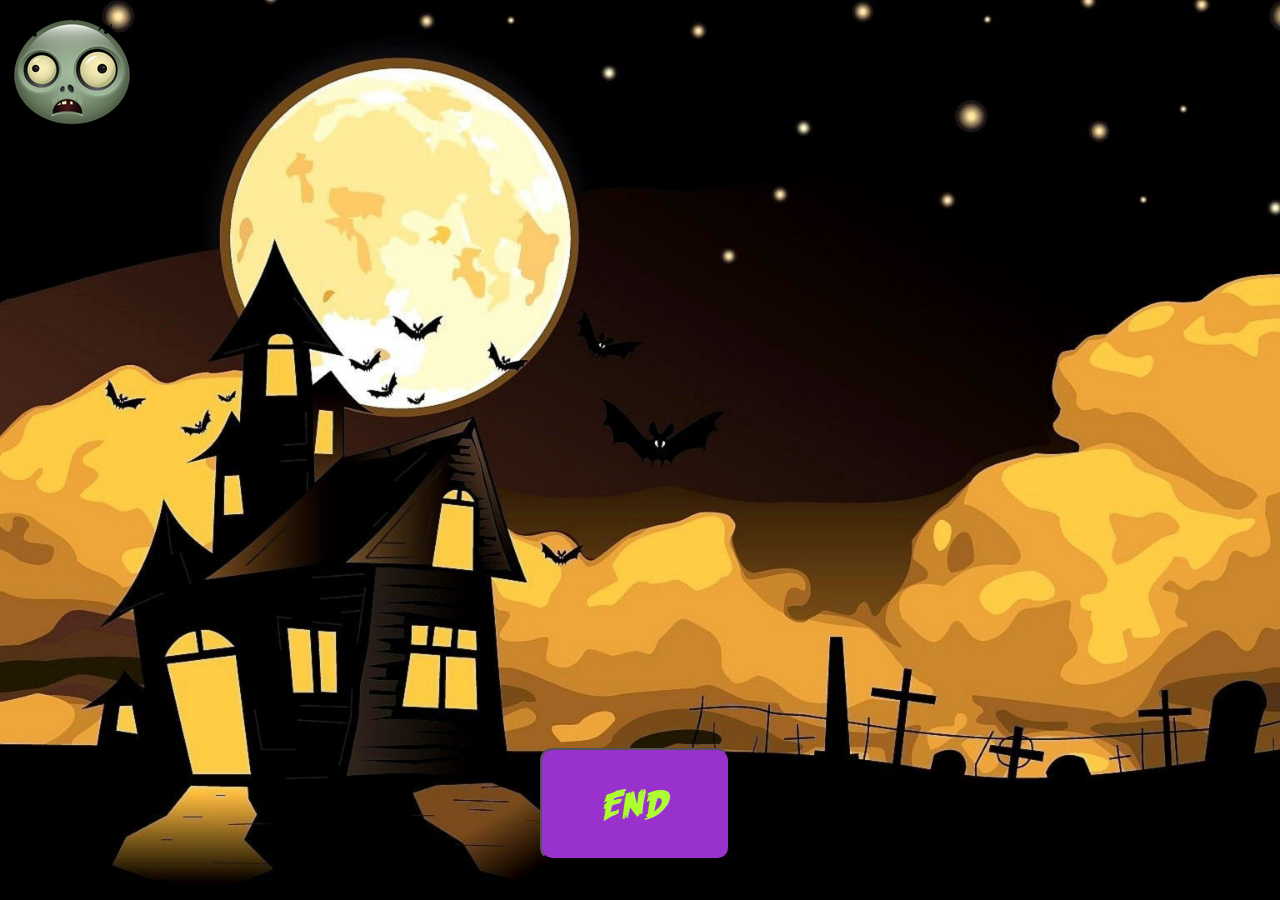
<file: zombies.html>
<!DOCTYPE html>
<html>
    <head>
        <title>Zombie</title>
        <link href="zombieCSS.css" rel="stylesheet" type="text/css">
    </head>
    <body id="back">
        <div id="scoreboard">
            <h1 id="score"></h1>
        </div>

        <div id="game">
            <img id="start" onclick="begin()">
            <img id="zombie" onclick="die()">
            <img id="explosion">
        </div>

        <div id="end">
            <button id="endbutton" onclick="end()">END</button>
        </div>

        <script>
            let gscore = 0;
            let w = 0;
            let h = 0;
            let spawnZombie;
            let clearZombie;
            let explodeZombie;
            let startGame = document.getElementById("start");
            let zombie = document.getElementById("zombie");
            let explosion = document.getElementById("explosion");
            let score = document.getElementById("score");

            startGame.src="./images/zombie.png";

            // Start the game by first hide the original zombie and set the game score to 0
            function begin(){
                startGame.style.display = "none";
                gscore = 0;
                ingame();
            }

            // Spawns zombie and display score
            function ingame(){
                if(gscore === -1){
                    return;
                }
                spawnZombie = setTimeout(function(){next()}, 2000);
                score.innerHTML = "Score: " + gscore;
            }

            // Remove the zombie and plays audio and explosion gif, increament the score by 1
            function die(){
                if(gscore === -1){
                    return;
                }
                removeZombie();
                bombAudio();
                zombieAudio();
                explode(w, h);
                gscore++;
            }

            // Remove the zombie without effects if the zombie was not clicked by the player within 2 seconds
            function gone(){
                if(gscore === -1){
                    return;
                }
                if(window.getComputedStyle(zombie).display === "block"){
                    removeZombie();
                }
                ingame();
            }

            // Randomly spawn a zombie, and removes it within 2 seconds
            function next(){
                if(gscore === -1){
                    return;
                }

                let rect = document.getElementById("scoreboard").getBoundingClientRect();
                let rect2 = document.getElementById("end").getBoundingClientRect();
                w = (window.innerWidth * 0.8) * Math.random();
                h = (window.innerHeight * 0.7) * Math.random();
                while(((w >= (rect.left - 100) && w <= (rect.right + 100)) && (h >= (rect.top - 100) && h <= (rect.bottom + 100))) ||
                ((w >= (rect2.left - 100) && w <= (rect2.right + 100)) && (h >= (rect2.top - 100) && h <= (rect2.bottom + 100)))){
                    w = (window.innerWidth * 0.8) * Math.random();
                    h = (window.innerHeight * 0.7) * Math.random();
                }

                zombie.style.display = "block";
                zombie.src="./images/zombie.png";
                zombie.style.marginLeft = w + "px";
                zombie.style.marginTop = h + "px";
                clearZombie = setTimeout(function(){gone()}, 2000);
            }

            // Display explosion gif on same position as the zombie
            function explode(width, height){
                if(gscore === -1){
                    return;
                }
                explosion.style.display = "block";
                explosion.src="./images/explosion.gif";
                explosion.style.marginLeft = width + "px";
                explosion.style.marginTop = height + "px";
                explodeZombie = setTimeout(removeExplosion, 400);
            }

            // Removes explosion
            function removeExplosion(){
                explosion.style.display = "none";
            }

            // Removes zombie
            function removeZombie(){
                zombie.style.display = "none";
            }

            // Set the game score to -1, so other functions know not to execute, removes everything, and clear any timeout, and display the original zombie
            function end(){
                gscore = -1;
                removeZombie();
                removeExplosion();
                clearTimeout(spawnZombie);
                clearTimeout(clearZombie);
                clearTimeout(explodeZombie);
                startGame.style.display = "block";
            }

            // Plays zombie sound effect
            function zombieAudio(){
                let audio = new Audio("./audio/pain.mp3");
                audio.play();
            }

            // Plays bomb sound effect
            function bombAudio(){
                let audio = new Audio("./audio/bomb.mp3");
                audio.play();
            }
        </script>
    </body>
</html>
</file>
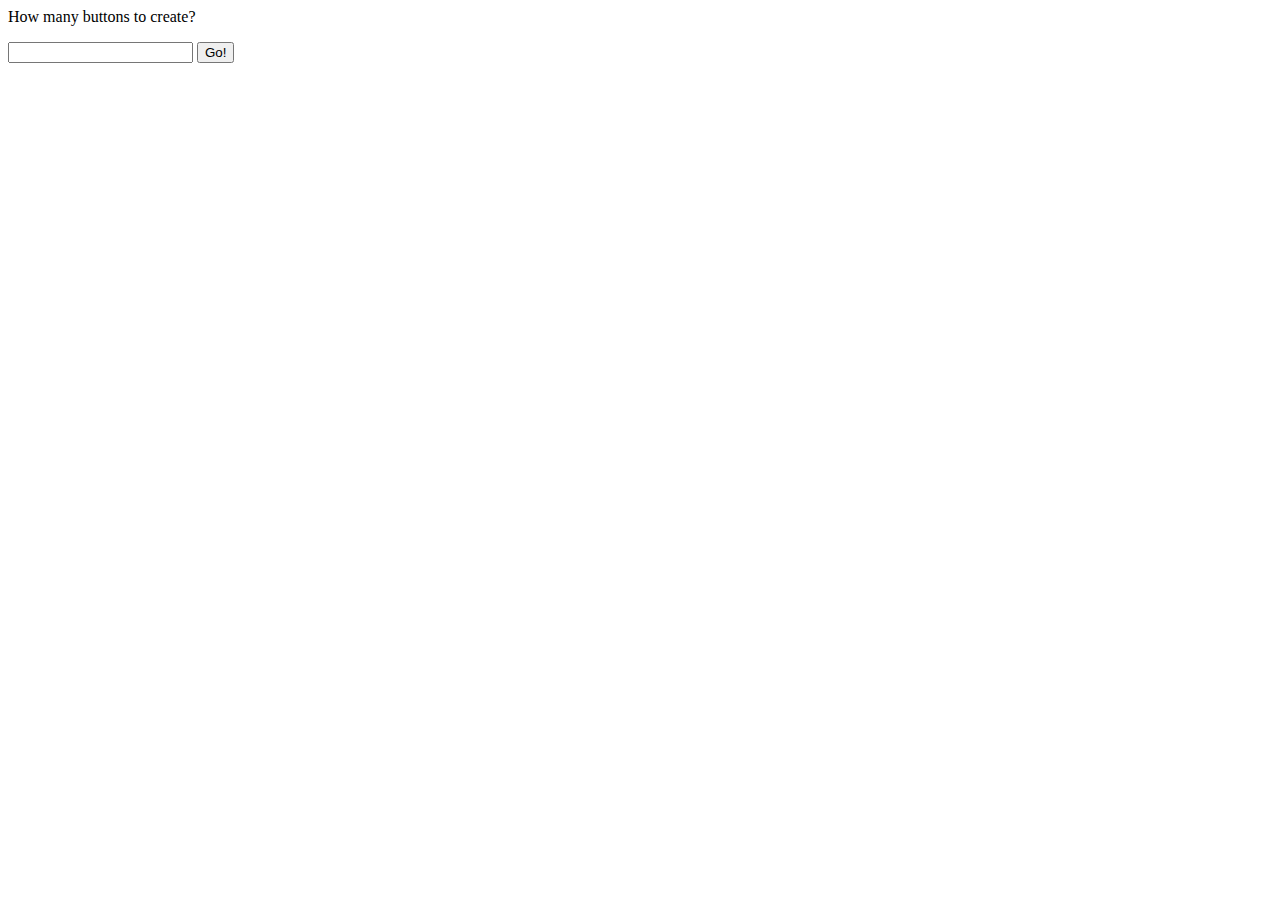
<file: assignments/lab9/partA.html>
<html lang="en">

<head>
    <meta charset="UTF-8">
    <meta name="viewport" content="width=device-width, initial-scale=1.0">
    <meta http-equiv="X-UA-Compatible" content="ie=edge">
    <title>partA</title>
</head>

<body>
    <p id="txt"></p>
    <input id="input" type="text">
    <button id="check">Go!</button>
    <p id="ans"></p>
    <script>
        document.getElementById("txt").innerHTML = "How many buttons to create?";
        document.getElementById("check").onclick = check;
        let w = window.innerWidth;
        let h = window.innerHeight;
        function check() {
            function buttonObject() {
                this.height = 5;
                this.width = 10;
                this.red = parseInt(Math.random() * 255);
                this.green = parseInt(Math.random() * 255);
                this.blue = parseInt(Math.random() * 255);
                this.rgb = "" + this.red + ", " + this.green + ", " + this.blue;
                this.generateTop = function () {
                    return (h * 0.8) * Math.random();
                }
                this.generateLeft = function () {
                    return (w * 0.8) * Math.random();
                }
            }
            let val = parseInt(document.getElementById("input").value);
            if (isNaN(val)) {
                document.getElementById("ans").innerHTML = "Error! It's not a number!";
            } else if (val >= 5 && val <= 100) {
                for (let i = 0; i < val; i++) {
                    button = new buttonObject();
                    let btn = document.createElement("BUTTON");
                    btn.style.backgroundColor = "rgb(" + button.rgb + ")";
                    btn.style.height = button.height + "em";
                    btn.style.width = button.width + "em";
                    btn.style.position = "absolute";
                    setInterval(
                        function () {
                            btn.style.top = button.generateTop();
                            btn.style.left = button.generateLeft();
                        }, 2000);
                    document.body.appendChild(btn);
                }
            } else {
                document.getElementById("ans").innerHTML = "The number should be between 5 and 100.";
            }

        }
    </script>
</body>

</html>
</file>
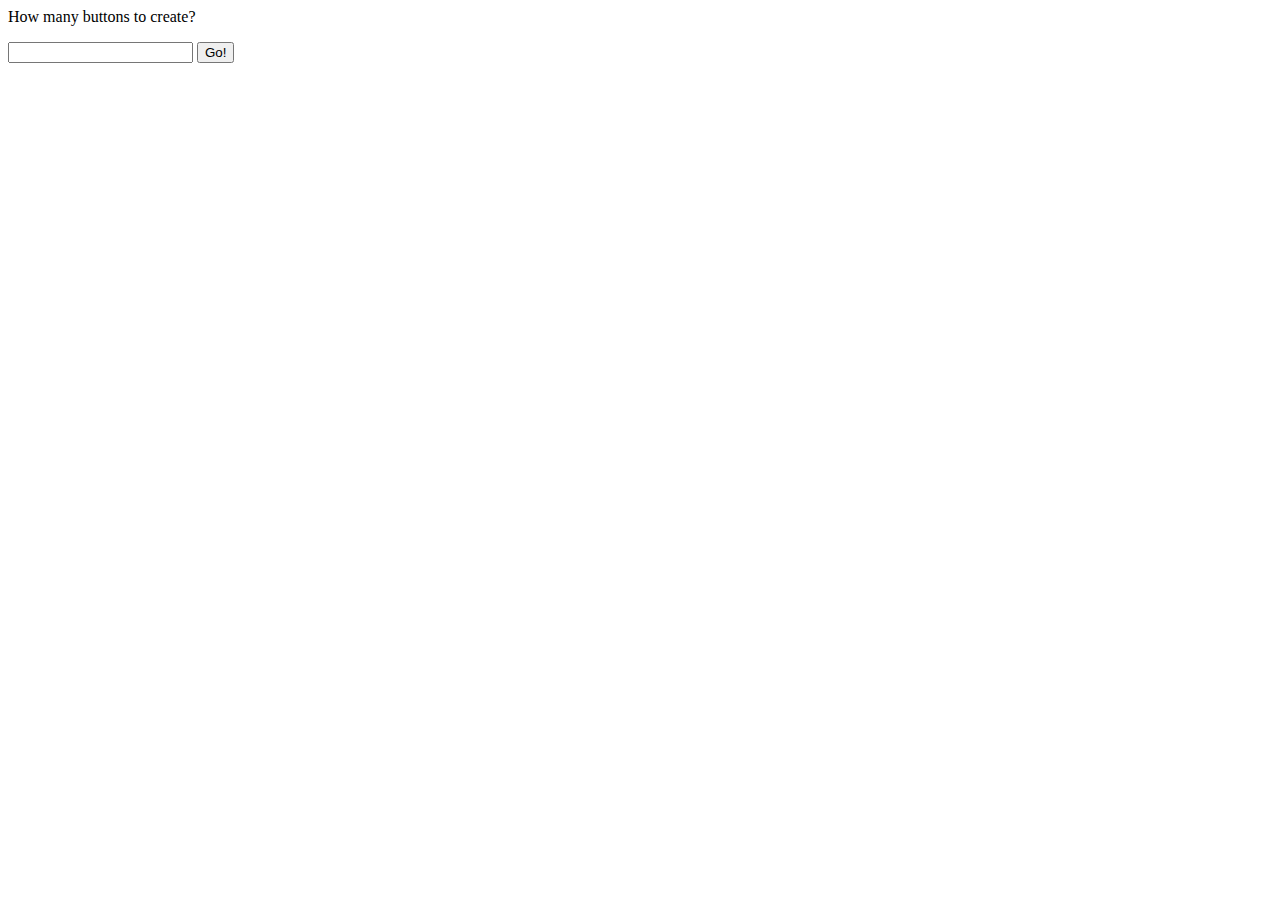
<file: assignments/lab9/partB.html>
<html lang="en">

<head>
    <meta charset="UTF-8">
    <meta name="viewport" content="width=device-width, initial-scale=1.0">
    <meta http-equiv="X-UA-Compatible" content="ie=edge">
    <title>partB</title>
</head>

<body>
    <p id="txt"></p>
    <input id="input" type="text">
    <button id="check">Go!</button>
    <p id="ans"></p>
    <script>
        document.getElementById("txt").innerHTML = "How many buttons to create?";
        document.getElementById("check").onclick = check;
        let w = window.innerWidth;
        let h = window.innerHeight;
        let clickCount = 0;
        let buttons = [];
        function check() {
            function buttonObject(i) {
                this.id = i;
                this.height = 5;
                this.width = 10;
                this.red = parseInt(Math.random() * 255);
                this.green = parseInt(Math.random() * 255);
                this.blue = parseInt(Math.random() * 255);
                this.rgb = "" + this.red + ", " + this.green + ", " + this.blue;
                this.generateTop = function () {
                    return (h * 0.8) * Math.random();
                }
                this.generateLeft = function () {
                    return (w * 0.8) * Math.random();
                }
            }
            let val = parseInt(document.getElementById("input").value);
            if (isNaN(val)) {
                document.getElementById("ans").innerHTML = "Error! It's not a number!";
            } else if (val >= 5 && val <= 100) {
                for (let i = 0; i < val; i++) {
                    buttons.push(new buttonObject(i));
                    let btn = document.createElement("BUTTON");
                    btn.style.backgroundColor = "rgb(" + buttons[i].rgb + ")";
                    btn.style.height = buttons[i].height + "em";
                    btn.style.width = buttons[i].width + "em";
                    btn.style.margin = "10px";
                    setTimeout(function () {
                        btn.style.position = "absolute";
                        btn.style.top = buttons[i].generateTop();
                        btn.style.left = buttons[i].generateLeft();
                    }, 2000);

                    btn.onclick =
                        function () {
                            if (clickCount == buttons[i].id) {
                                btn.style.display = "none";
                                clickCount++;
                                document.getElementById("ans").innerHTML = "";
                            } else {
                                document.getElementById("ans").innerHTML = "Wrong order!";
                            }
                        };
                    document.body.appendChild(btn);
                }
            } else {
                document.getElementById("ans").innerHTML = "The number should be between 5 and 100.";
            }
        }
    </script>
</body>

</html>
</file>
<file: Hangman/css/style.css>
div {
    text-align: center;
}

/*desktop*/

@media only screen and (min-width: 900px) {
    h1 {
        font-size: 40px;
        font-family: Trebuchet MS;
        color: white;
        text-align: center;
        text-shadow: -2px 0 black, 0 2px black, 2px 0 black, 0 -2px black;
    }
    #lineDiv {
        font-size: 300%;
    }
    #buttonsDiv {
        margin: auto;
        width: 50%;
        height: 50%;
    }
    button {
        width: 50px;
        height: 50px;
        margin: 10px;
    }
    #restart {
        background-color: rgb(70, 180, 200);
        border: 1px solid white;
        color: white;
        height: 75px;
        width: 150px;
        padding: 10px 10px;
        font-family: Trebuchet MS;
        display: inline-block;
        font-size: 18px;
        text-shadow: -1px 0 black, 0 1px black, 1px 0 black, 0 -1px black;
        margin: 4px 2px;
        position: absolute;
        right: 1%;
        top: 1%;
    }
}

/*tablet*/

@media only screen and (max-width: 900px) and (min-width: 500px) {
    h1 {
        font-size: 35px;
        font-family: Trebuchet MS;
        color: white;
        text-align: center;
        text-shadow: -2px 0 black, 0 2px black, 2px 0 black, 0 -2px black;
    }
    #lineDiv {
        font-size: 200%;
    }
    #buttonsDiv {
        margin: auto;
        width: 70%;
        height: 60%;
    }
    button {
        width: 50px;
        height: 50px;
        margin: 10px;
    }
    #restart {
        background-color: rgb(70, 180, 200);
        border: 1px solid white;
        color: white;
        height: 50px;
        width: 100px;
        padding: 10px 10px;
        font-family: Trebuchet MS;
        display: inline-block;
        font-size: 18px;
        text-shadow: -1px 0 black, 0 1px black, 1px 0 black, 0 -1px black;
        margin: 4px 2px;
        position: absolute;
        right: 1%;
        top: 1%;
    }
}

/*large mobile(shorter)*/

@media only screen and (max-width:600px) and (min-height: 600px) {
    h1 {
        font-size: 20px;
        font-family: Trebuchet MS;
        color: white;
        text-align: center;
        text-shadow: -2px 0 black, 0 2px black, 2px 0 black, 0 -2px black;
    }
    #lineDiv {
        font-size: 150%;
    }
    #buttonsDiv {
        margin: auto;
        width: 100%;
        height: 70%;
    }
    button {
        width: 50px;
        height: 50px;
        margin: 5px;
    }
    #restart {
        background-color: rgb(70, 180, 200);
        border: 1px solid white;
        color: white;
        height: 50px;
        width: 100px;
        padding: 10px 10px;
        font-family: Trebuchet MS;
        display: inline-block;
        font-size: 18px;
        text-shadow: -1px 0 black, 0 1px black, 1px 0 black, 0 -1px black;
        position: relative;
    }
}

/*large mobile*/

@media only screen and (max-width:600px) and (min-height: 700px) {
    h1 {
        font-size: 35px;
        font-family: Trebuchet MS;
        color: white;
        text-align: center;
        text-shadow: -2px 0 black, 0 2px black, 2px 0 black, 0 -2px black;
    }
    #lineDiv {
        font-size: 150%;
    }
    #buttonsDiv {
        margin: auto;
        width: 100%;
        height: 70%;
    }
    button {
        width: 50px;
        height: 50px;
        margin: 5px;
    }
    #restart {
        background-color: rgb(70, 180, 200);
        border: 1px solid white;
        color: white;
        height: 50px;
        width: 100px;
        padding: 10px 10px;
        font-family: Trebuchet MS;
        display: inline-block;
        font-size: 18px;
        text-shadow: -1px 0 black, 0 1px black, 1px 0 black, 0 -1px black;
        position: relative;
    }
}

/*landscape mode(ipad)*/

@media only screen and (max-width:1025px) and (max-height: 770px) and (min-width:1000px) {
    h1 {
        font-size: 35px;
        font-family: Trebuchet MS;
        color: white;
        text-align: center;
        text-shadow: -2px 0 black, 0 2px black, 2px 0 black, 0 -2px black;
    }
    #lineDiv {
        font-size: 150%;
    }
    #buttonsDiv {
        margin: auto;
        width: 100%;
        height: 70%;
    }
    button {
        width: 50px;
        height: 50px;
        margin: 10px;
    }
    #restart {
        background-color: rgb(70, 180, 200);
        border: 1px solid white;
        color: white;
        height: 50px;
        width: 100px;
        padding: 10px 10px;
        font-family: Trebuchet MS;
        display: inline-block;
        font-size: 18px;
        text-shadow: -1px 0 black, 0 1px black, 1px 0 black, 0 -1px black;
        position: relative;
    }
}

/*landscape mode mobile*/

@media only screen and (max-width:900px) and (max-height: 500px) {
    h1 {
        font-size: 22px;
        font-family: Trebuchet MS;
        color: white;
        text-align: center;
        text-shadow: -2px 0 black, 0 2px black, 2px 0 black, 0 -2px black;
    }
    #lineDiv {
        font-size: 150%;
    }
    #buttonsDiv {
        margin: auto;
        width: 100%;
        height: 70%;
    }
    button {
        width: 50px;
        height: 50px;
        margin: 5px;
    }
    #restart {
        background-color: rgb(70, 180, 200);
        border: 1px solid white;
        color: white;
        height: 50px;
        width: 100px;
        padding: 10px 10px;
        font-family: Trebuchet MS;
        display: inline-block;
        font-size: 18px;
        text-shadow: -1px 0 black, 0 1px black, 1px 0 black, 0 -1px black;
        position: fixed;
    }
}

/*landscape mode on smaller mobile*/

@media only screen and (max-width:700px) and (max-height: 400px) {
    h1 {
        font-size: 18px;
        font-family: Trebuchet MS;
        color: white;
        text-align: center;
        text-shadow: -2px 0 black, 0 2px black, 2px 0 black, 0 -2px black;
    }
    #buttonsDiv {
        margin: auto;
        width: 100%;
        height: 70%;
    }
    button {
        width: 35px;
        height: 35px;
        margin: 5px;
    }
    #restart {
        background-color: rgb(70, 180, 200);
        border: 1px solid white;
        color: white;
        height: 50px;
        width: 100px;
        padding: 10px 10px;
        font-family: Trebuchet MS;
        display: inline-block;
        font-size: 18px;
        text-shadow: -1px 0 black, 0 1px black, 1px 0 black, 0 -1px black;
        position: fixed;
    }
}

/*small mobile*/

@media only screen and (max-width:500px) and (max-height: 600px) {
    h1 {
        font-size: 20px;
        font-family: Trebuchet MS;
        color: white;
        text-align: center;
        text-shadow: -2px 0 black, 0 2px black, 2px 0 black, 0 -2px black;
    }
    #lineDiv {
        font-size: 150%;
    }
    #buttonsDiv {
        margin: auto;
        width: 100%;
        height: 70%;
    }
    button {
        width: 45px;
        height: 45px;
        margin: 7px;
    }
    #restart {
        background-color: rgb(70, 180, 200);
        border: 1px solid white;
        color: white;
        height: 50px;
        width: 100px;
        padding: 10px 10px;
        font-family: Trebuchet MS;
        display: inline-block;
        font-size: 18px;
        text-shadow: -1px 0 black, 0 1px black, 1px 0 black, 0 -1px black;
        position: absolute;
        right: 1%;
        bottom: 1%;
    }
}

body {
    background-image: url('../images/colourful.jpg');
    background-repeat: no-repeat;
    background-size: cover;
    background-position: center;
}

button {
    background-color: rgb(194, 243, 138);
    border: 1px solid white;
    font-family: Trebuchet MS;
    border-radius: 12px;
}

body {
    position: absolute;
}
</file>
<file: Test/hangstyle.css>
div {
    text-align: center;
}


/*desktop*/

@media only screen and (min-width: 900px) {
    #lineDiv {
        font-size: 300%;
    }
    #buttonsDiv {
        margin: auto;
        width: 50%;
        height: 50%;
    }
}


/*tablet*/

@media only screen and (max-width: 900px) and (min-width: 500px) {
    #lineDiv {
        font-size: 200%;
    }
    #buttonsDiv {
        margin: auto;
        width: 70%;
        height: 60%;
    }
}


/*mobile*/

@media only screen and (max-width:500px) {
    #lineDiv {
        font-size: 150%;
    }
    #buttonsDiv {
        margin: auto;
        width: 100%;
        height: 70%;
    }
    body {
        background-attachment: scroll;
    }
}

body {
    background-image: url('https://caruzip.github.io/images/colourful.jpg');
    background-repeat: no-repeat;
    background-size: cover;
    background-position: center;
}

h1 {
    font-size: 35px;
    font-family: Trebuchet MS;
    color: white;
    text-align: center;
    text-shadow: -2px 0 black, 0 2px black, 2px 0 black, 0 -2px black;
}

#restart {
    background-color: rgb(70, 180, 200);
    border: 1px solid white;
    color: white;
    padding: 10px 10px;
    font-family: Trebuchet MS;
    display: inline-block;
    font-size: 18px;
    text-shadow: -1px 0 black, 0 1px black, 1px 0 black, 0 -1px black;
    margin: 4px 2px;
    position: absolute;
    right: 1%;
    top: 1%;
}

button {
    background-color: rgb(194, 243, 138);
    border: 1px solid white;
    padding: 10px 10px;
    font-family: Trebuchet MS;
    display: inline-block;
    font-size: 18px;
    margin: 4px 2px;
    position: absolute;
}
</file>
<file: Zombie/css/style.css>
@font-face{
    font-family:"fofbb";
    src: url("../fonts/fofbb_ital.woff") format("woff");
}
html {
    width: 100%;
    height: 100%;
}
#scoreboard{
    text-align:center;
    position: fixed;
    width:500px;
    top: 10%;
    left: 50%;
    margin-top: -100px;
    margin-left: -250px;
    color:red;
    font-family: fofbb;
    font-size:50px;
}
#start{
    position: fixed;
    top: 50%;
    left: 50%;
    margin-top: -64px;
    margin-left: -64px;
}
#end{
    position: fixed;
    bottom: 10%;
    left: 50%;
    margin-bottom: -50px;
    margin-left: -100px;
}
#back{
    background-image: url("../images/background.jpg");
    background-size: cover;
}
#endbutton{
    background-color:darkorchid;
    color:greenyellow;
    border-radius: 12px;
    font-size: 40px;
    font-family: fofbb;
    padding: 30px 60px;
}
#endbutton:hover{
    background-color:maroon;
}
#game{
    width:128px;
}
</file>
<file: zombieCSS.css>
@font-face{
    font-family:"fofbb";
    src: url("./fonts/fofbb_ital.woff") format("woff");
}
html {
    width: 100%;
    height: 100%;
}
#scoreboard{
    text-align:center;
    position: fixed;
    width:500px;
    top: 10%;
    left: 50%;
    margin-top: -100px;
    margin-left: -250px;
    color:red;
    font-family: fofbb;
    font-size:50px;
}
#end{
    position: fixed;
    bottom: 10%;
    left: 50%;
    margin-bottom: -50px;
    margin-left: -100px;
}
#back{
    background-image: url("./images/background.jpg");
    background-size: cover;
}
#endbutton{
    background-color:darkorchid;
    color:greenyellow;
    border-radius: 12px;
    font-size: 40px;
    font-family: fofbb;
    padding: 30px 60px;
}
#endbutton:hover{
    background-color:maroon;
}
#game{
    width:128px;
}
</file>
